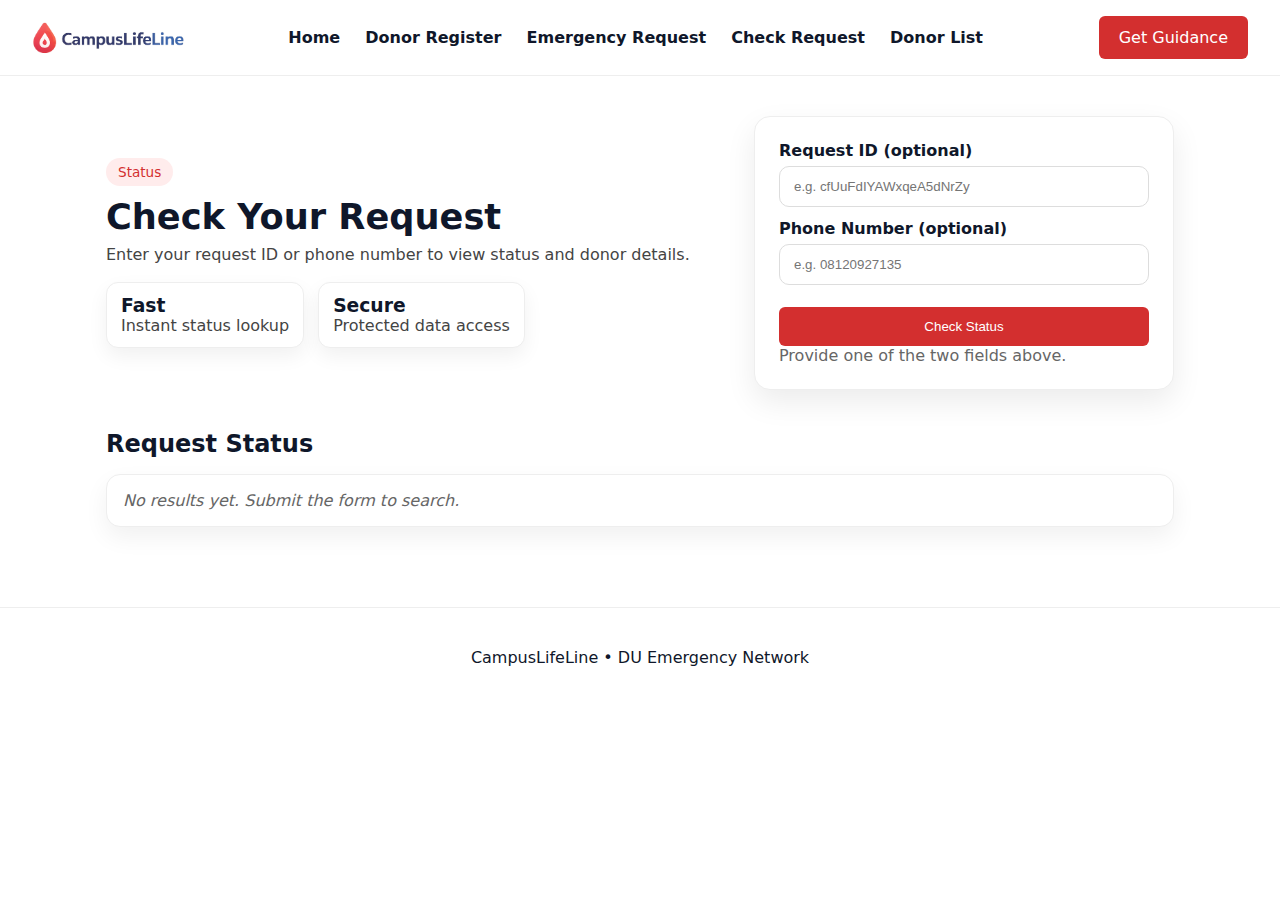
<file: frontend/check-request.html>
<!DOCTYPE html>
<html lang="en">
<head>
  <meta charset="UTF-8" />
  <meta name="viewport" content="width=device-width, initial-scale=1.0"/>
  <title>Check Request | CampusLifeLine</title>
  <link rel="stylesheet" href="campuslifeline.css" />
</head>
<body class="page-light">
  <header class="topbar">
    <a href="index.html" class="logo">
      <img src="logo-01.png" alt="CampusLifeLine logo" />
    </a>

    <nav class="nav" id="navMenu">
      <a href="index.html">Home</a>
      <a href="donor.html">Donor Register</a>
      <a href="request.html">Emergency Request</a>
      <a href="check-request.html" class="active">Check Request</a>
      <a href="donors-list.html">Donor List</a>
    </nav>

    <button class="menu-toggle" id="menuToggle" aria-label="Open menu" aria-expanded="false">☰</button>
      <a class="btn-primary desktop-cta" href="guidance-gemini.html">Get Guidance</a>
  
  </header>

  <main class="check-wrapper">
    <section class="check-hero">
      <div class="check-hero-text">
        <span class="badge">Status</span>
        <h1>Check Your Request</h1>
        <p>Enter your request ID or phone number to view status and donor details.</p>
        <div class="quick-stats">
          <div class="stat-card">
            <h3>Fast</h3>
            <p>Instant status lookup</p>
          </div>
          <div class="stat-card">
            <h3>Secure</h3>
            <p>Protected data access</p>
          </div>
        </div>
      </div>

      <div class="check-card">
        <form id="checkForm" class="check-form">
          <label>
            Request ID (optional)
            <input name="request_id" placeholder="e.g. cfUuFdIYAWxqeA5dNrZy" />
          </label>
          <label>
            Phone Number (optional)
            <input name="contact_number" placeholder="e.g. 08120927135" />
          </label>
          <button type="submit" class="btn-primary wide">Check Status</button>
          <p class="muted">Provide one of the two fields above.</p>
        </form>
      </div>
    </section>

    <section class="results-section">
      <h2>Request Status</h2>
      <div id="resultBox" class="result-box">
        <div class="empty-state">No results yet. Submit the form to search.</div>
      </div>
    </section>
  </main>

  <footer class="footer">
    <p>CampusLifeLine • DU Emergency Network</p>
  </footer>

  <script type="module" src="check-request.js"></script>
</body>
</html>
</file>
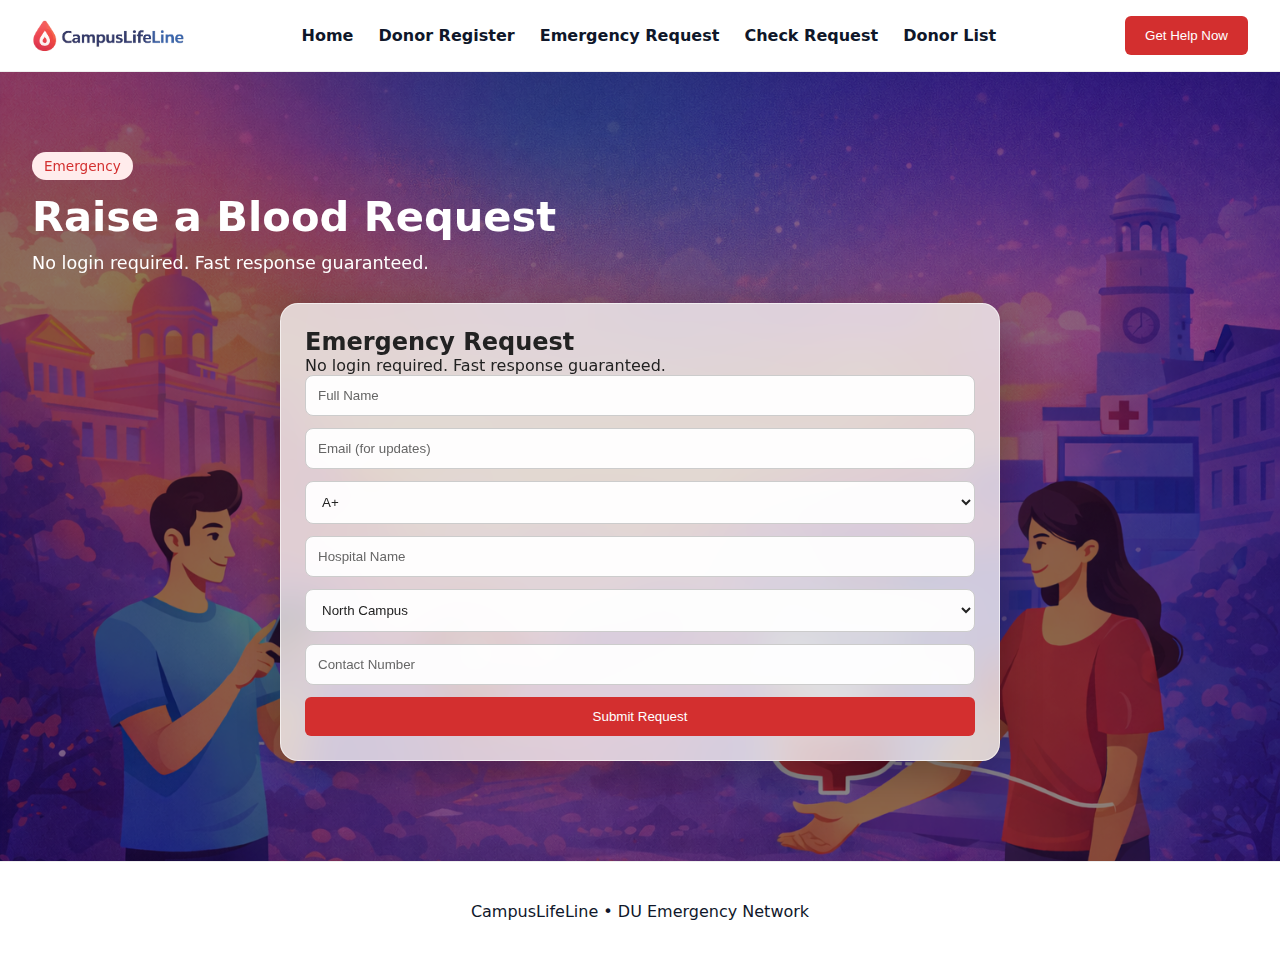
<file: frontend/request.html>
<!DOCTYPE html>
<html lang="en">

<head>
    <meta charset="UTF-8" />
    <meta name="viewport" content="width=device-width, initial-scale=1.0" />
    <title>Emergency Request | CampusLifeLine</title>
    <link rel="stylesheet" href="campuslifeline.css" />
</head>

<body>
    <header class="topbar">
        <a href="campuslifeline.html" class="logo">
            <img src="logo-01.png" alt="CampusLifeLine logo" />
        </a>
        <nav class="nav" id="navMenu">
            <a href="campuslifeline.html">Home</a>
            <a href="donor.html">Donor Register</a>
            <a href="request.html">Emergency Request</a>
            <a href="check-request.html">Check Request</a>
            <a href="donors-list.html">Donor List</a>
        </nav>
        <button class="menu-toggle" id="menuToggle" aria-label="Open menu" aria-expanded="false">☰</button>
        <button class="btn-primary desktop-cta">Get Help Now</button>
    </header>

    <section class="hero small-hero hero-with-form" style="
    --hero-desktop: url('hero-01.png');
    --hero-mobile: url('mobile-hero-01.png');
  ">
        <div class="hero-overlay"></div>
        <div class="hero-content">
            <span class="badge">Emergency</span>
            <h1>Raise a Blood Request</h1>
            <p>No login required. Fast response guaranteed.</p>
        </div>

        <div class="floating-form">
            <h2>Emergency Request</h2>
            <p>No login required. Fast response guaranteed.</p>

            <form id="requestForm" class="form-card glass-form">
                <input name="name" placeholder="Full Name" required />
                <input name="email" type="email" placeholder="Email (for updates)" required />
                <select name="blood_group">
                    <option>A+</option>
                    <option>A-</option>
                    <option>B+</option>
                    <option>B-</option>
                    <option>O+</option>
                    <option>O-</option>
                    <option>AB+</option>
                    <option>AB-</option>
                </select>
                <input name="hospital_name" placeholder="Hospital Name" required />
                <select name="area">
                    <option value="North">North Campus</option>
                    <option value="South">South Campus</option>
                </select>
                <input name="contact_number" placeholder="Contact Number" required />
                <button type="submit" class="btn-primary">Submit Request</button>
            </form>
        </div>
    </section>

    <footer class="footer">
        <p>CampusLifeLine • DU Emergency Network</p>
    </footer>

    <script type="module" src="request.js"></script>
</body>

</html>
</file>
<file: frontend/campuslifeline.css>
:root {
    --primary: #e11d48;
    --primary-dark: #be123c;
    --text: #0f172a;
    --muted: #475569;
    --bg: #ffffff;
    --card: #f8fafc;
    --border: #e2e8f0;
}

* {
    box-sizing: border-box;
    margin: 0;
    padding: 0;
}

body {
    font-family: "Inter", system-ui, -apple-system, sans-serif;
    color: var(--text);
    background: var(--bg);
}

a {
    text-decoration: none;
    color: inherit;
}

/* ===== Header ===== */
.topbar {
    display: flex;
    justify-content: space-between;
    align-items: center;
    padding: 16px 32px;
    border-bottom: 1px solid #eee;
    position: relative;
    background: #fff;
    z-index: 20;
}

.logo {
    display: flex;
    align-items: center;
}

.logo img {
    height: 35px;
    width: auto;
    object-fit: contain;
}

@media (max-width: 768px) {
    .logo img {
        height: 32px;
    }
}

.nav a {
    margin: 0 10px;
    font-weight: 600;
}

.menu-toggle {
    display: none;
    background: none;
    border: none;
    font-size: 1.6rem;
}

.desktop-cta {
    margin-left: 12px;
}

.btn-primary {
    background: #d32f2f;
    color: white;
    padding: 12px 20px;
    border: none;
    border-radius: 6px;
    cursor: pointer;
}

.btn-outline {
    background-color: rgb(71, 71, 233);
    color: white;
    padding: 12px 20px;
    border-radius: 6px;
    cursor: pointer;
}

/* ===== Hero (default for homepage) ===== */
.hero {
    position: relative;
    padding: 80px 32px;
    background-image: var(--hero-desktop);
    background-size: cover;
    background-position: center;
    color: white;
    overflow: hidden;
}

.hero-overlay {
    position: absolute;
    inset: 0;
    background: rgba(0, 0, 0, 0.45);
    pointer-events: none;
}

.hero-content {
    position: relative;
    max-width: 720px;
    z-index: 1;
}

.hero-content h1 {
    font-size: 2.6rem;
    margin: 12px 0;
}

.hero-content p {
    font-size: 1.1rem;
    margin-bottom: 16px;
}

.badge {
    display: inline-block;
    background: #ffecec;
    color: #d32f2f;
    padding: 6px 12px;
    border-radius: 20px;
    font-size: 0.85rem;
}

.hero-actions {
    display: flex;
    gap: 14px;
    margin: 16px 0;
    flex-wrap: wrap;
}

.hero-stats {
    display: flex;
    gap: 20px;
    margin-top: 20px;
    flex-wrap: wrap;
}

.hero-stats h3 {
    color: #ffb3b3;
}

/* ===== Hero with form (donor/request pages only) ===== */
.hero-with-form {
    padding-bottom: 100px;
}

.hero-with-form .floating-form {
    position: relative;
    margin: 30px auto 0;
    width: min(720px, 92%);
    background: rgba(255, 255, 255, 0.75);
    border: 1px solid rgba(255, 255, 255, 0.6);
    backdrop-filter: blur(18px);
    border-radius: 18px;
    padding: 24px;
    color: #222;
    box-shadow: 0 10px 40px rgba(0, 0, 0, 0.25);
}

/* ===== Forms ===== */
.form-card {
    display: flex;
    flex-direction: column;
    gap: 12px;
}

.form-card input,
.form-card select {
    padding: 12px;
    border: 1px solid #ccc;
    border-radius: 8px;
    background: rgba(255, 255, 255, 0.95);
    color: #222;
}

.form-card input::placeholder {
    color: #666;
}

/* ===== Sections ===== */
.section {
    padding: 48px 32px;
}

/* ===== How It Works (New Look) ===== */
.how-it-works {
    background: #fff7f7;
    text-align: center;
}

.how-it-works h2 {
    font-size: 2rem;
    margin-bottom: 8px;
}

.section-subtitle {
    color: #555;
    margin-bottom: 30px;
}

.how-steps {
    display: flex;
    align-items: center;
    justify-content: center;
    gap: 18px;
    flex-wrap: wrap;
}

.step-card {
    width: 260px;
    padding: 24px;
    border-radius: 16px;
    color: #222;
    text-align: left;
    box-shadow: 0 10px 30px rgba(0, 0, 0, 0.08);
    transition: transform 0.25s ease, box-shadow 0.25s ease;
}

.step-card:hover {
    transform: translateY(-8px);
    box-shadow: 0 14px 36px rgba(0, 0, 0, 0.15);
}

.step-1 {
    background: #ffecec;
    border: 1px solid #ffd6d6;
}

.step-2 {
    background: #e8f4ff;
    border: 1px solid #cce6ff;
}

.step-3 {
    background: #e9fff0;
    border: 1px solid #c8f5d8;
}

.step-badge {
    width: 36px;
    height: 36px;
    display: flex;
    align-items: center;
    justify-content: center;
    border-radius: 50%;
    font-weight: 700;
    margin-bottom: 12px;
    background: white;
    border: 2px solid #d32f2f;
    color: #d32f2f;
}

.step-arrow {
    font-size: 2rem;
    color: #d32f2f;
    font-weight: bold;
}

.btn-scroll {
    transform: translateY(4px);
    transition: transform 0.2s ease;
}

.table-wrapper {
    width: 100%;
    overflow-x: auto;
}

.donor-table {
    width: 100%;
    border-collapse: collapse;
    background: #fff;
    border-radius: 12px;
    overflow: hidden;
    min-width: 900px;
}

.donor-table th,
.donor-table td {
    padding: 14px 16px;
    border-bottom: 1px solid #eee;
    text-align: left;
}

.donor-table th {
    background: #f7f7f7;
    font-weight: 700;
}

.summary-card {
    background: #fff;
    padding: 16px 18px;
    border-radius: 12px;
    margin-bottom: 16px;
    box-shadow: 0 8px 22px rgba(0, 0, 0, 0.06);
}

.actions-row {
    display: flex;
    gap: 12px;
    align-items: center;
    margin-bottom: 16px;
    flex-wrap: wrap;
}

.group-grid {
    display: grid;
    grid-template-columns: repeat(auto-fit, minmax(140px, 1fr));
    gap: 12px;
    margin: 16px 0;
}

.group-card {
    background: #fff;
    padding: 16px;
    border-radius: 10px;
    text-align: center;
    box-shadow: 0 6px 18px rgba(0, 0, 0, 0.05);
}

.accept-panel {
    margin-top: 24px;
}

.status-success {
    background: #e9f9ef;
    padding: 16px;
    border-radius: 12px;
}

.status-error {
    background: #ffe8e8;
    padding: 16px;
    border-radius: 12px;
}

.muted {
    color: #666;
}

.success-card {
    max-width: 720px;
    margin: 40px auto;
    padding: 32px;
    background: #fff;
    border-radius: 16px;
    box-shadow: 0 12px 30px rgba(0, 0, 0, 0.08);
    text-align: center;
}

.status-success {
    background: #e9f9ef;
    padding: 16px;
    border-radius: 12px;
}

.status-error {
    background: #ffe8e8;
    padding: 16px;
    border-radius: 12px;
}

/* ====== Responsive Header ====== */
.menu-toggle {
    display: none;
    background: transparent;
    border: 0;
    font-size: 26px;
    cursor: pointer;
    margin-left: 10px;
}

.desktop-cta {
    margin-left: 12px;
}

.nav a.active {
    font-weight: 700;
    color: #0f172a;
}

@media (max-width: 960px) {
    .nav {
        display: none;
        position: absolute;
        top: 72px;
        right: 16px;
        background: #fff;
        box-shadow: 0 10px 24px rgba(15, 23, 42, 0.15);
        border-radius: 12px;
        padding: 12px;
        flex-direction: column;
        gap: 8px;
        z-index: 50;
    }

    .nav.open {
        display: flex;
    }

    .menu-toggle {
        display: inline-block;
    }

    .desktop-cta {
        display: none;
    }
}

/* ====== Check Request Page Responsive ====== */
.check-wrapper {
    max-width: 1100px;
    margin: 40px auto;
    padding: 0 16px 40px;
}

.check-hero {
    display: grid;
    grid-template-columns: 1fr 420px;
    gap: 24px;
    align-items: center;
}

@media (max-width: 900px) {
    .check-hero {
        grid-template-columns: 1fr;
    }

    .check-card {
        width: 100%;
    }
}

.table-wrap {
    overflow-x: auto;
}

.status-table {
    min-width: 920px;
}

@media (max-width: 900px) {
    .how-steps {
        flex-direction: column;
    }

    .step-arrow {
        transform: rotate(90deg);
    }
}

/* ===== Feature Strip (Animated Gradient) ===== */
.feature-strip {
    display: grid;
    grid-template-columns: repeat(3, 1fr);
    gap: 18px;
    margin-top: 10px;
}

.feature-card {
    position: relative;
    border-radius: 18px;
    padding: 24px;
    color: #fff;
    overflow: hidden;
    isolation: isolate;
    box-shadow: 0 10px 30px rgba(0, 0, 0, 0.15);
    transition: transform 0.25s ease, box-shadow 0.25s ease;
}

.feature-card::before {
    content: "";
    position: absolute;
    inset: -50%;
    background: linear-gradient(120deg, #ff5f6d, #ffc371, #42a5f5, #66bb6a);
    background-size: 300% 300%;
    animation: gradientMove 8s ease infinite;
    z-index: -2;
}

.feature-card::after {
    content: "";
    position: absolute;
    inset: 2px;
    background: rgba(0, 0, 0, 0.35);
    border-radius: 16px;
    z-index: -1;
}

.feature-card:hover {
    transform: translateY(-6px);
    box-shadow: 0 16px 36px rgba(0, 0, 0, 0.25);
}

@keyframes gradientMove {
    0% {
        background-position: 0% 50%;
    }

    50% {
        background-position: 100% 50%;
    }

    100% {
        background-position: 0% 50%;
    }
}

.feature-icon {
    width: 48px;
    height: 48px;
    border-radius: 12px;
    display: flex;
    align-items: center;
    justify-content: center;
    font-size: 1.4rem;
    margin-bottom: 12px;
    background: rgba(255, 255, 255, 0.2);
}

.feature-btn {
    display: inline-block;
    margin-top: 14px;
    padding: 10px 16px;
    border-radius: 8px;
    background: #fff;
    color: #111;
    font-weight: 600;
    transition: transform 0.2s ease, background 0.2s ease;
}

.feature-btn:hover {
    transform: translateY(-2px);
    background: #ffecec;
}

@media (max-width: 900px) {
    .feature-strip {
        grid-template-columns: 1fr;
    }
}

/* ===== Footer ===== */
.footer {
    text-align: center;
    padding: 40px 20px;
    border-top: 1px solid #eee;
}

/* ===== Responsive ===== */
@media (max-width: 900px) {
    .hero {
        padding: 60px 20px;
        background-image: var(--hero-mobile);
    }
}

@media (max-width: 768px) {
    .nav {
        display: none;
        flex-direction: column;
        gap: 12px;
        position: absolute;
        top: 60px;
        right: 20px;
        background: white;
        padding: 16px;
        border: 1px solid #eee;
        border-radius: 10px;
    }

    .nav.show {
        display: flex;
    }

    .menu-toggle {
        display: block;
    }

    .desktop-cta {
        display: none;
    }
}

/* ===== Check Request - Modern UI ===== */
.check-wrapper {
    max-width: 1100px;
    margin: 40px auto;
    padding: 0 16px 40px;
}

.check-hero {
    display: grid;
    grid-template-columns: 1fr 420px;
    gap: 24px;
    align-items: center;
}

.check-hero-text h1 {
    font-size: 2.2rem;
    margin: 10px 0 8px;
}

.check-hero-text p {
    color: #444;
}

.quick-stats {
    display: flex;
    gap: 14px;
    margin-top: 18px;
    flex-wrap: wrap;
}

.stat-card {
    background: #fff;
    border: 1px solid #eee;
    border-radius: 12px;
    padding: 12px 14px;
    box-shadow: 0 8px 20px rgba(0, 0, 0, 0.06);
}

.check-card {
    background: #fff;
    padding: 24px;
    border-radius: 16px;
    border: 1px solid #eee;
    box-shadow: 0 12px 30px rgba(0, 0, 0, 0.08);
}

.check-form label {
    display: block;
    font-weight: 600;
    margin-bottom: 12px;
}

.check-form input {
    width: 100%;
    padding: 12px 14px;
    border-radius: 10px;
    border: 1px solid #ddd;
    margin-top: 6px;
}

.check-form .wide {
    width: 100%;
    margin-top: 10px;
}

/* ===== Result Box ===== */
.results-section {
    margin-top: 40px;
}

.result-box {
    margin-top: 16px;
    background: #fff;
    border-radius: 14px;
    border: 1px solid #eee;
    padding: 16px;
    box-shadow: 0 10px 24px rgba(0, 0, 0, 0.06);
}

.empty-state {
    color: #666;
    font-style: italic;
}

/* ===== Table Styling ===== */
.table-wrap {
    overflow-x: auto;
}

.status-table {
    width: 100%;
    border-collapse: collapse;
    min-width: 900px;
    border: 1px solid #e5e7eb;
}

.status-table th,
.status-table td {
    border: 1px solid #e5e7eb;
    padding: 12px 14px;
    text-align: left;
}

.status-table th {
    background: #f8fafc;
    font-weight: 700;
}

.status-table tr:nth-child(even) {
    background: #fafafa;
}

.badge-green {
    background: #e9f9ef;
    color: #117a37;
    padding: 4px 10px;
    border-radius: 20px;
    font-weight: 600;
}

.badge-yellow {
    background: #fff4d6;
    color: #a16207;
    padding: 4px 10px;
    border-radius: 20px;
    font-weight: 600;
}

/* ===== Responsive ===== */
@media (max-width: 900px) {
    .check-hero {
        grid-template-columns: 1fr;
    }
}

.guidance-form {
    background: var(--card);
    border: 1px solid var(--border);
    padding: 20px;
    border-radius: 16px;
}

.guidance-form .grid {
    display: grid;
    grid-template-columns: repeat(2, 1fr);
    gap: 16px;
    margin-bottom: 16px;
}

.guidance-form label {
    display: flex;
    flex-direction: column;
    gap: 8px;
    font-weight: 600;
}

.guidance-form input,
.guidance-form select {
    padding: 10px 12px;
    border-radius: 10px;
    border: 1px solid var(--border);
}

.guidance-output {
    margin-top: 18px;
    padding: 16px;
    background: #fff;
    border: 1px solid var(--border);
    border-radius: 12px;
}

.guidance-list {
    display: grid;
    gap: 12px;
}

.guidance-item {
    display: grid;
    grid-template-columns: 42px 1fr;
    align-items: start;
    gap: 12px;
    padding: 14px 16px;
    border-radius: 14px;
    border: 1px solid #e2e8f0;
    background: linear-gradient(135deg, #fff1f2, #f8fafc);
}

.guidance-item:nth-child(2n) {
    background: linear-gradient(135deg, #ecfeff, #f8fafc);
}

.guidance-item:nth-child(3n) {
    background: linear-gradient(135deg, #ecfdf3, #f8fafc);
}

.guidance-number {
    width: 34px;
    height: 34px;
    display: grid;
    place-items: center;
    border-radius: 50%;
    background: var(--primary);
    color: #fff;
    font-weight: 700;
    font-size: 14px;
}

.guidance-text {
    color: var(--text);
    line-height: 1.5;
    font-weight: 500;
}

@media (max-width: 900px) {
    .guidance-form .grid {
        grid-template-columns: 1fr;
    }
}

.guidance-section {
    margin-top: 18px;
    padding: 16px;
    background: #fff;
    border: 1px solid var(--border);
    border-radius: 12px;
}

.guidance-section h4 {
    margin-bottom: 10px;
    font-size: 1rem;
}

.doc-grid {
    display: grid;
    grid-template-columns: 1fr 1fr;
    gap: 12px;
}

.doc-card {
    background: #f8fafc;
    border: 1px solid #e2e8f0;
    border-radius: 12px;
    padding: 12px;
}

.doc-card h5 {
    margin-bottom: 8px;
    color: #0f172a;
}

.doc-card ul,
.precaution-list {
    padding-left: 18px;
    color: #334155;
}

.precaution-list li {
    margin-bottom: 6px;
}

@media (max-width: 900px) {
    .doc-grid {
        grid-template-columns: 1fr;
    }
}
</file>
